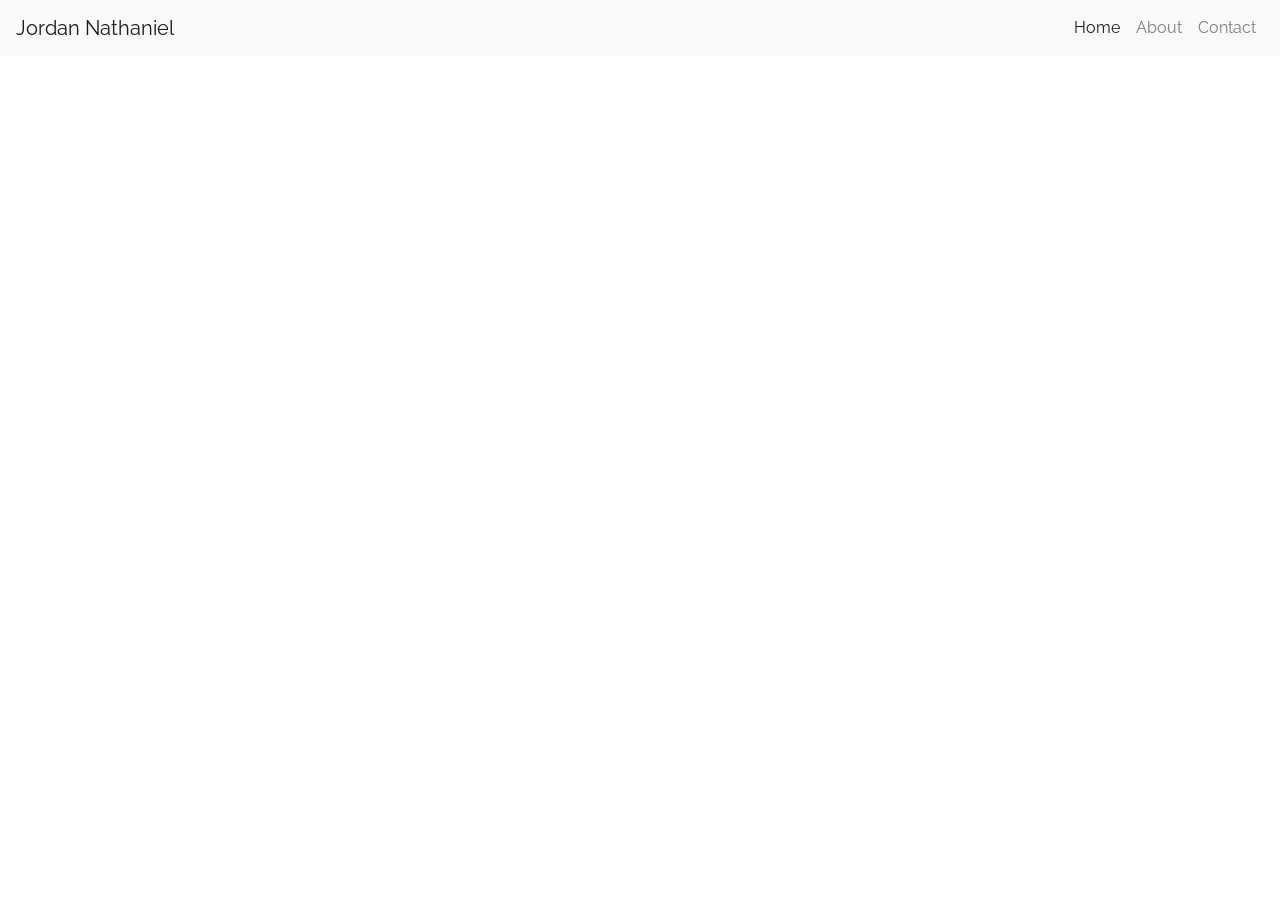
<file: index.html>
<!DOCTYPE html>
<html lang="en">
<head> 
    <meta charset="UTF-8">
    <meta name="viewport" content="width=device-width, initial-scale=1.0">
    <link rel="stylesheet" href="https://cdn.jsdelivr.net/npm/bootstrap@4.6.2/dist/css/bootstrap.min.css">
    <link rel="stylesheet" href="Home.css">
    <title>Jordan Nathaniel</title>
</head>
<body>

    <div class="containter">
       <video src="bg.mp4" autoplay loop playsinline muted preload></video>

        <header>
            <h1>The Vessel <span> Movement</span> </h1>
        </header>

        <div class="description">
            <p>
                But he knows the way that I take; when he has tried me, I shall come out as gold. Job 23:10
            </p>
        </div>

    </div>

    <nav class="navbar navbar-expand-lg navbar-light bg-light">
        <a class="navbar-brand" href="/Jordan-Nathaniel/index.html">Jordan Nathaniel</a>
        <button class="navbar-toggler" type="button" data-toggle="collapse" data-target="#navbarNav" aria-controls="navbarNav" aria-expanded="false" aria-label="Toggle navigation">
            <span class="navbar-toggler-icon"></span>
        </button>
        <div class="collapse navbar-collapse" id="navbarNav">
            <ul class="navbar-nav ml-auto">
                <li class="nav-item active">
                    <a class="nav-link" href="/Jordan-Nathaniel/index.html">Home</a>
                </li>
                <li class="nav-item">
                    <a class="nav-link" href="About.html">About</a>
                </li>
                <li class="nav-item">
                    <a class="nav-link" href="Contact.html">Contact</a>
                </li>
            </ul>
        </div>
    </nav>

    <script src="https://cdn.jsdelivr.net/npm/jquery@3.5.1/dist/jquery.slim.min.js"></script>
    <script src="https://cdn.jsdelivr.net/npm/bootstrap@4.6.2/dist/js/bootstrap.min.js"></script>
</body>
</html>
</file>
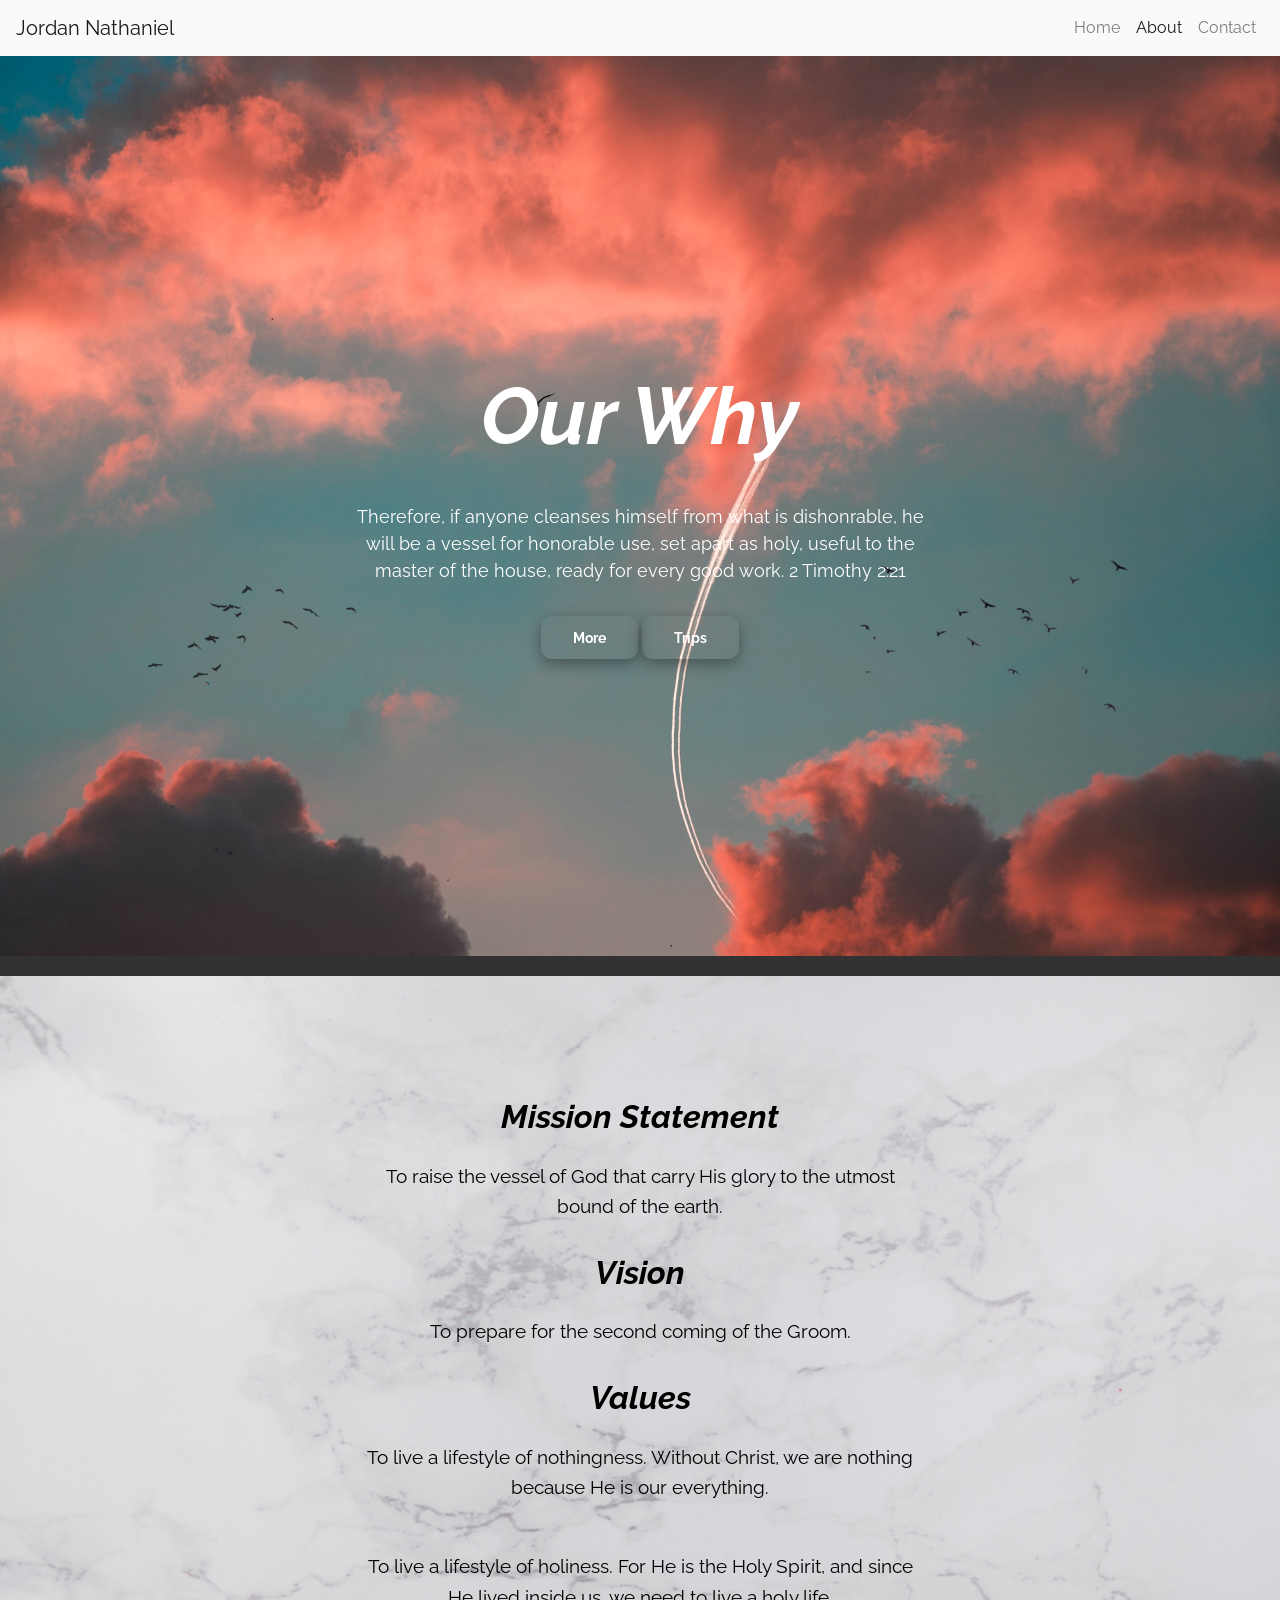
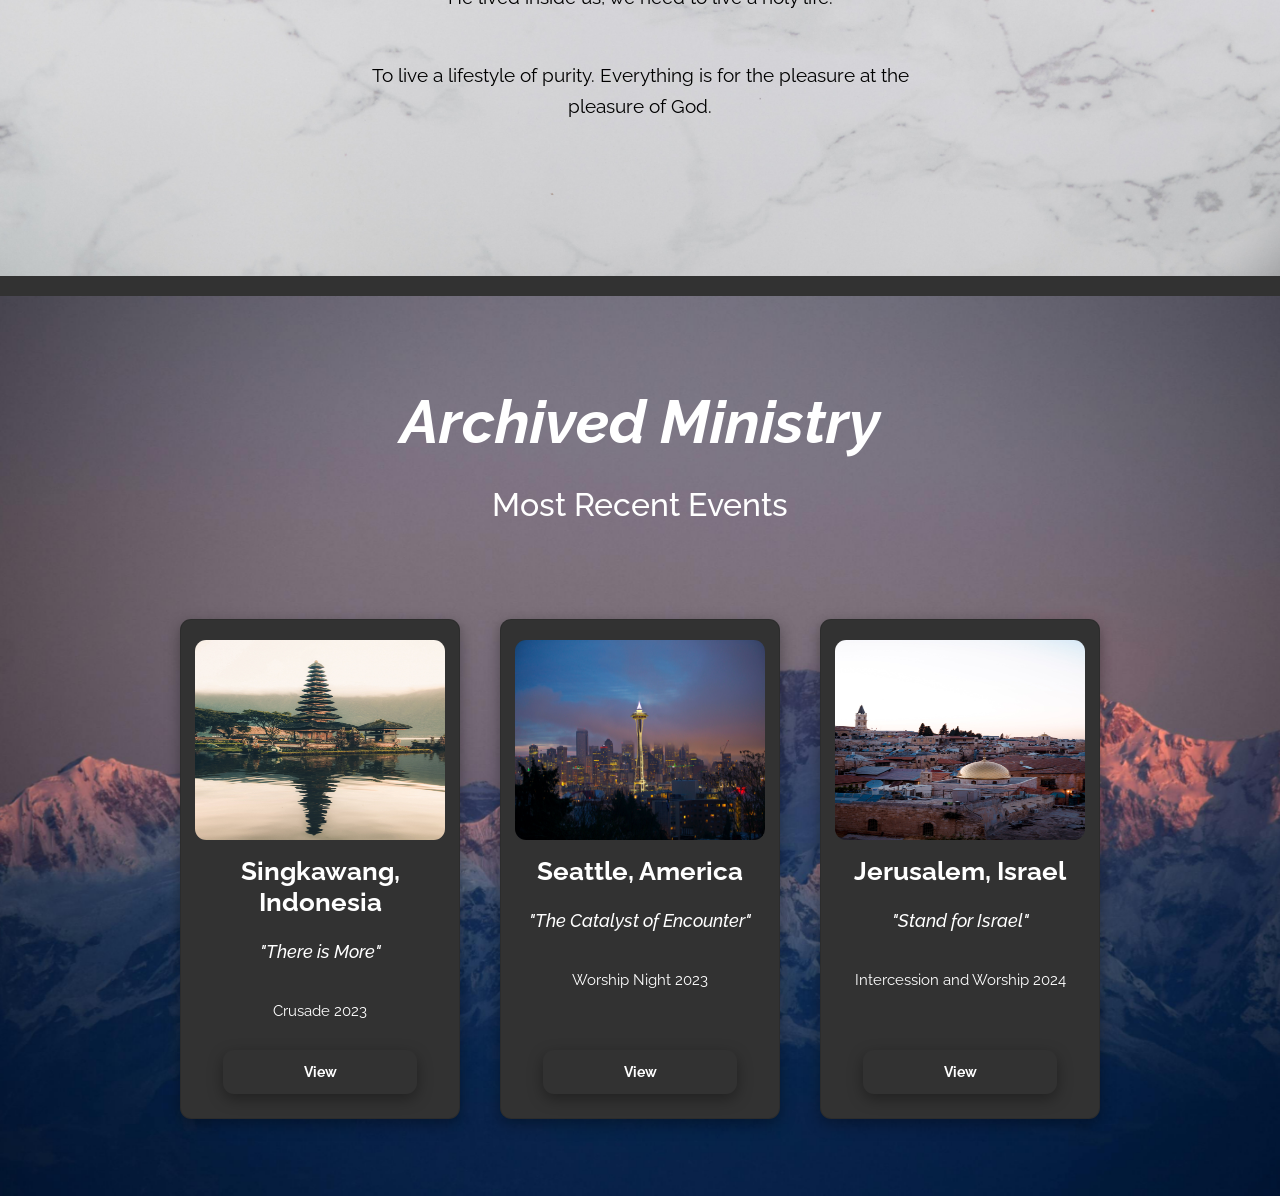
<file: About.html>
<!DOCTYPE html>
<html lang="en">
<head>
    <meta charset="UTF-8">
    <meta name="viewport" content="width=device-width, initial-scale=1.0">
    <link rel="stylesheet" href="https://cdn.jsdelivr.net/npm/bootstrap@4.6.2/dist/css/bootstrap.min.css">
    <link rel="stylesheet" href="About.css">
    <title>Parallax Background | Jordan Nathaniel</title>
</head>

<body>
    <nav class="navbar navbar-expand-lg navbar-light bg-light">
        <a class="navbar-brand" href="/Jordan-Nathaniel/index.html">Jordan Nathaniel</a>
        <button class="navbar-toggler" type="button" data-toggle="collapse" data-target="#navbarNav" aria-controls="navbarNav" aria-expanded="false" aria-label="Toggle navigation">
            <span class="navbar-toggler-icon"></span>
        </button>
        <div class="collapse navbar-collapse" id="navbarNav">
            <ul class="navbar-nav ml-auto">
                <li class="nav-item">
                    <a class="nav-link" href="/Jordan-Nathaniel/index.html">Home</a>
                </li>
                <li class="nav-item active">
                    <a class="nav-link" href="About.html">About</a>
                </li>
                <li class="nav-item">
                    <a class="nav-link" href="Contact.html">Contact</a>
                </li>
            </ul>
        </div>
    </nav>

    <section class="section section1">
        <div class="container">
            <h1> Our Why </h1>
            <p>Therefore, if anyone cleanses himself from what is dishonrable, he will be a vessel for 
                honorable use, set apart as holy, useful to the master of the house, ready for every good work. 2 Timothy 2:21
            </p>
            <div class="button-wrapper">
                <a href="#mission-section">More</a>
                <a href="#trips">Trips</a>
            </div>
        </div>
    </section>

    <div class="blank"></div>

    <section class="section section2">
        <div class="container three" id="mission-section">
            <h2> Mission Statement </h2>
            <p>To raise the vessel of God that carry His glory to the utmost bound of the earth.</p>
            <h2>Vision</h2>
            <p>To prepare for the second coming of the Groom.</p>
            <h2>Values</h2>
            <p>To live a lifestyle of nothingness. Without Christ, we are nothing because He is our everything.</p>
            <p>To live a lifestyle of holiness. For He is the Holy Spirit, and since He lived inside us, we need to live a holy life. </p>
            <p>To live a lifestyle of purity. Everything is for the pleasure at the pleasure of God.</p>
        </div>
    </section>

    <div class="blank"></div>

    <section class="section section3">
        <h1>Archived Ministry</h1>
        <h2>Most Recent Events</h2>
        <div class="container second" id="trips">
            <!--<div class="title">
                <h1>Where I've Been</h1>
            </div> -->
            <div class="card">
                <div class="info">
                    <img src="Trip1.jpg">
                    <h3>Singkawang, Indonesia</h3>
                    <h4>"There is More"</h4>
                    <p>Crusade 2023</p>
                </div>
                <a href="">View</a>
            </div>
            <div class="card">
                <div class="info">
                    <img src="Seattle, America.jpg">
                    <h3>Seattle, America</h3>
                    <h4>"The Catalyst of Encounter"</h4>
                    <p>Worship Night 2023</p>
                </div>
                <a href="">View</a>
            </div>
            <div class="card">
                <div class="info">
                    <img src="Jerusalem, Israel.jpg">
                    <h3>Jerusalem, Israel</h3>
                    <h4>"Stand for Israel"</h4>
                    <p>Intercession and Worship 2024</p>
                </div>
                <a href="">View</a>
            </div>
        </div>
    </section>

<script src="https://cdn.jsdelivr.net/npm/jquery@3.5.1/dist/jquery.slim.min.js"></script>
<script src="https://cdn.jsdelivr.net/npm/bootstrap@4.6.2/dist/js/bootstrap.min.js"></script>

</body>

</html>
</file>
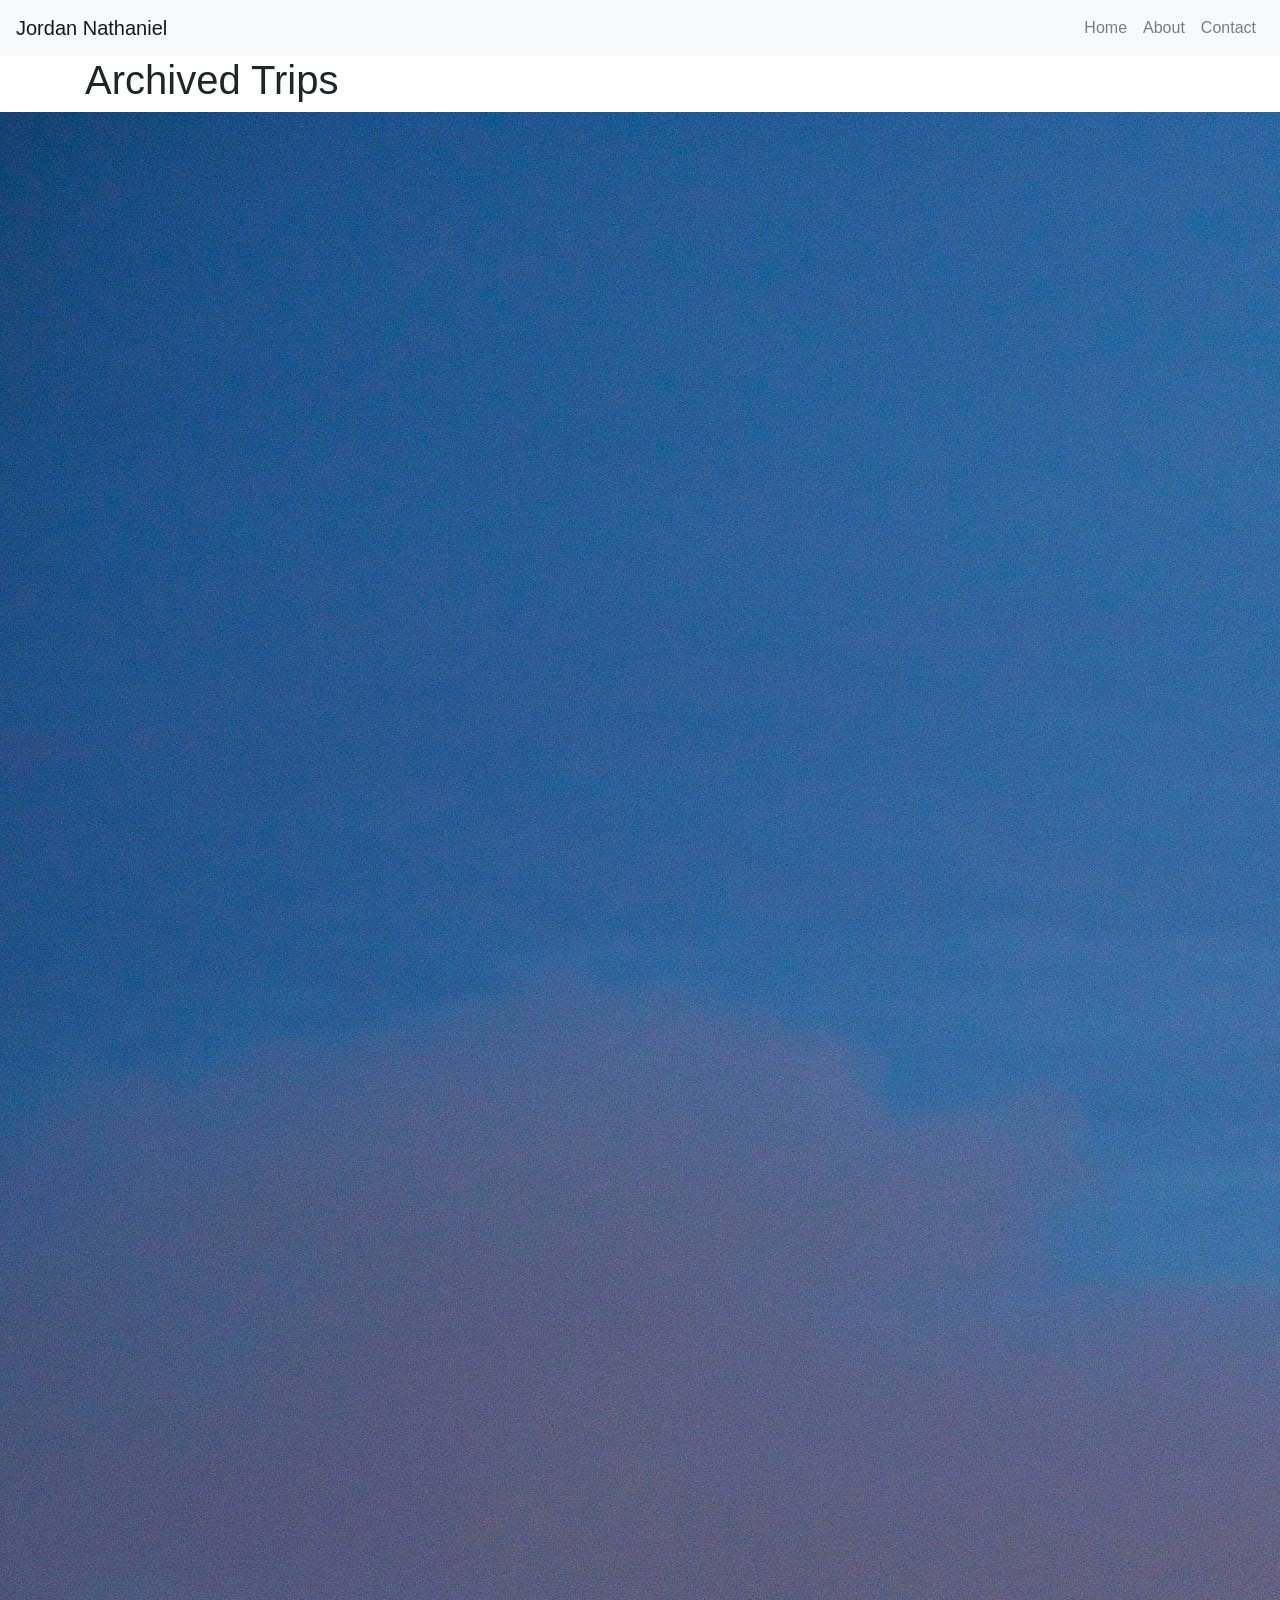
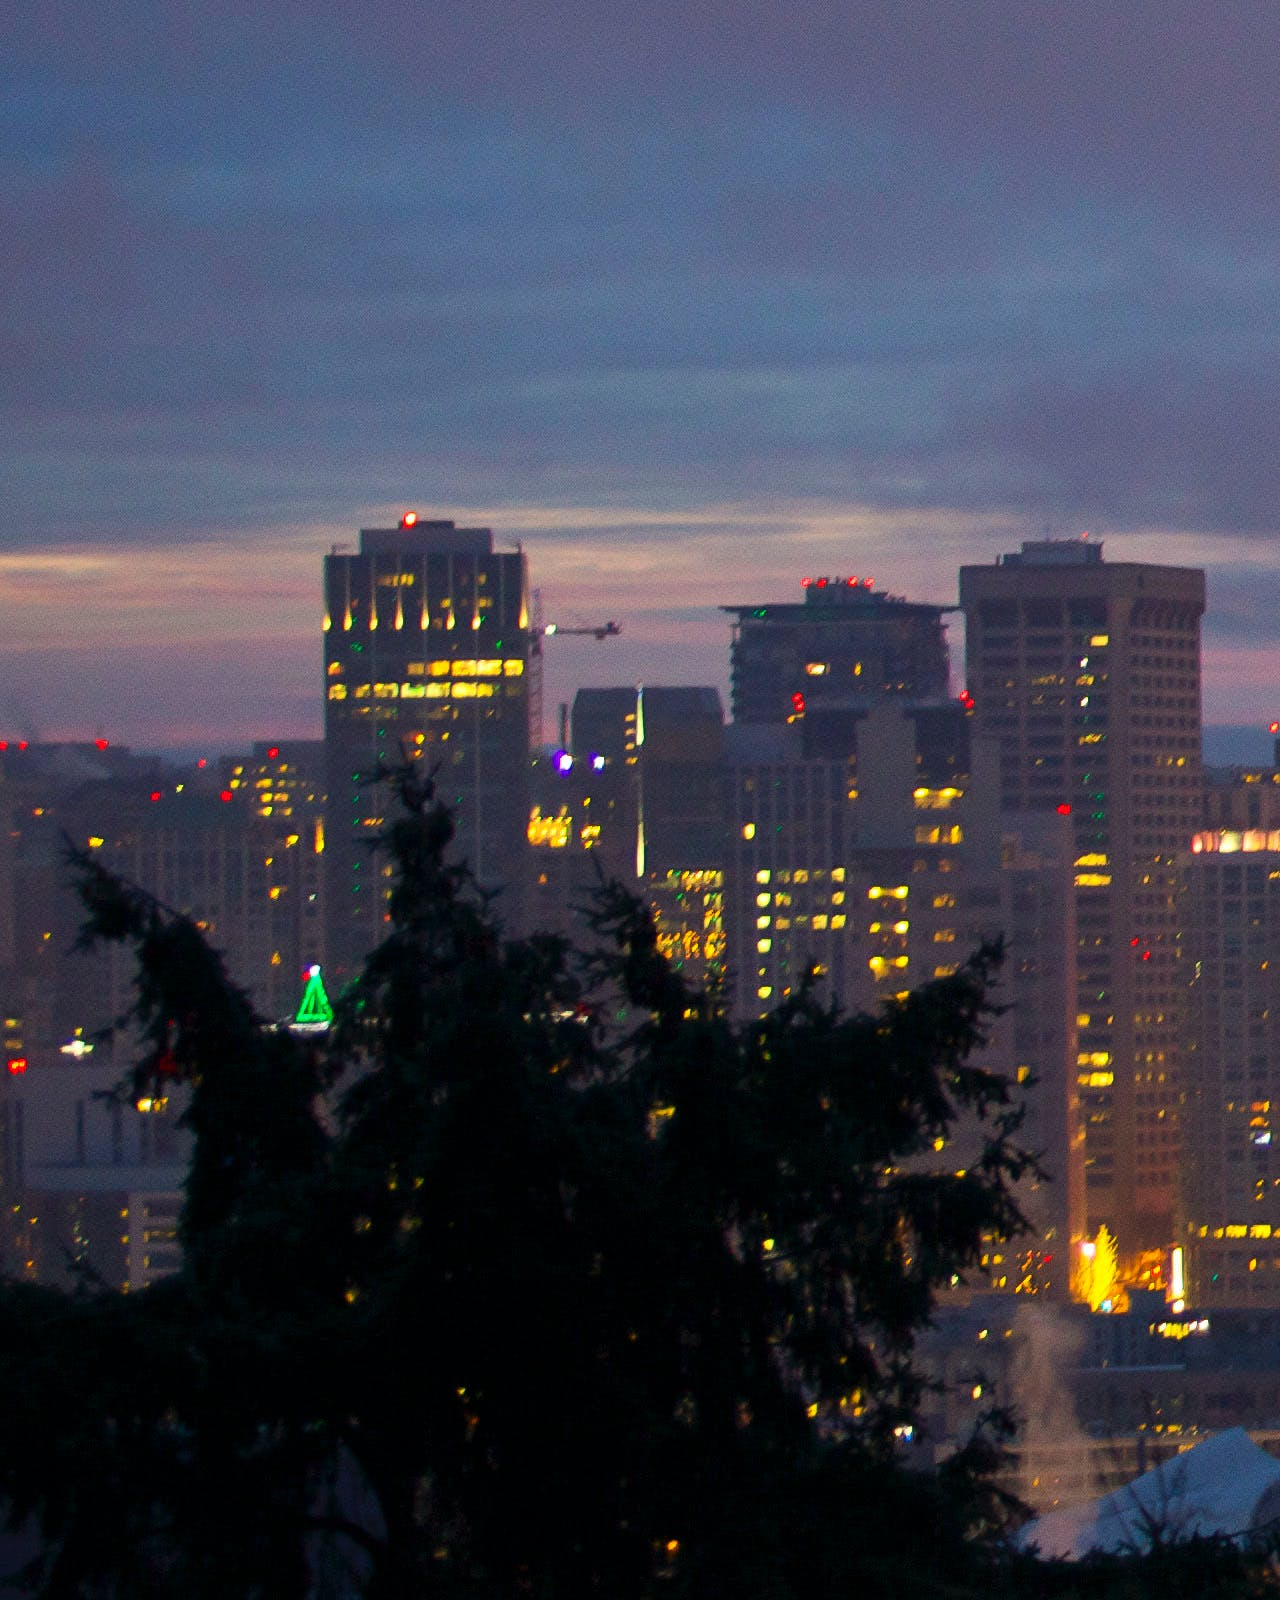
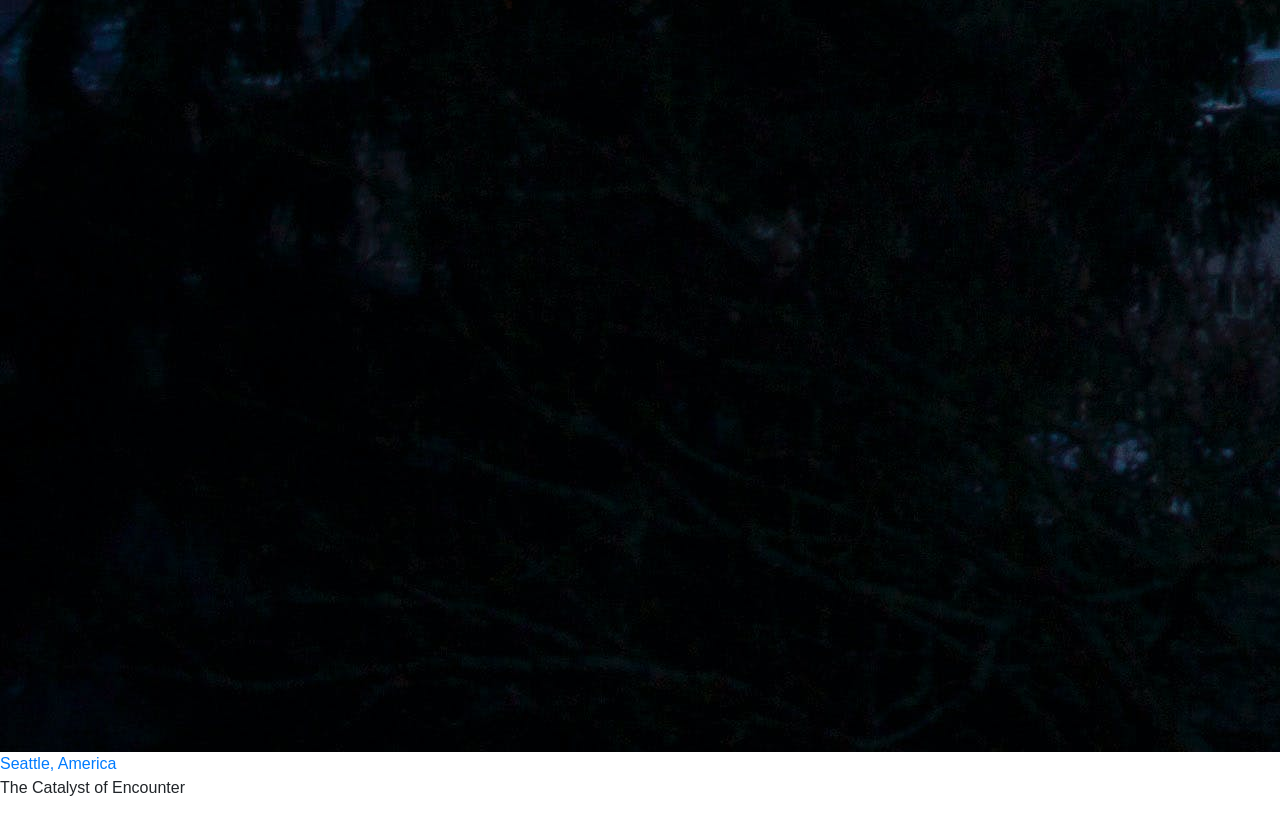
<file: Archive.html>
<!DOCTYPE html>
<html lang="en">
<head>
    <meta charset="UTF-8">
    <meta name="viewport" content="width=device-width, initial-scale=1.0">
    <link rel="stylesheet" href="Archive.css">
    <link rel="stylesheet" href="https://cdn.jsdelivr.net/npm/bootstrap@4.6.2/dist/css/bootstrap.min.css">
    <title>Jordan Nathaniel</title>
</head>

<body>
  <nav class="navbar navbar-expand-lg navbar-light bg-light">
    <a class="navbar-brand" href="/Jordan-Nathaniel/index.html">Jordan Nathaniel</a>
    <button class="navbar-toggler" type="button" data-toggle="collapse" data-target="#navbarNav" aria-controls="navbarNav" aria-expanded="false" aria-label="Toggle navigation">
        <span class="navbar-toggler-icon"></span>
    </button>
    <div class="collapse navbar-collapse" id="navbarNav">
        <ul class="navbar-nav ml-auto">
            <li class="nav-item">
                <a class="nav-link" href="/Jordan-Nathaniel/index.html">Home</a>
            </li>
            <li class="nav-item">
                <a class="nav-link" href="About.html">About</a>
            </li>
            <li class="nav-item">
                <a class="nav-link" href="Contact.html">Contact</a>
            </li>
        </ul>
    </div>
  </nav>

  <div class="container one">
    <h1>Archived Trips</h1>
  </div>

  <div class="Archive">
    <div class="Trips">
      <img src="Seattle, America.jpg">
      <div class="info">
        <a href="#">Seattle, America</a>
        <p>The Catalyst of Encounter</p>
      </div>
    </div>
  </div>

    <script src="https://cdn.jsdelivr.net/npm/jquery@3.5.1/dist/jquery.slim.min.js"></script>
    <script src="https://cdn.jsdelivr.net/npm/bootstrap@4.6.2/dist/js/bootstrap.min.js"></script>
</body>
</file>
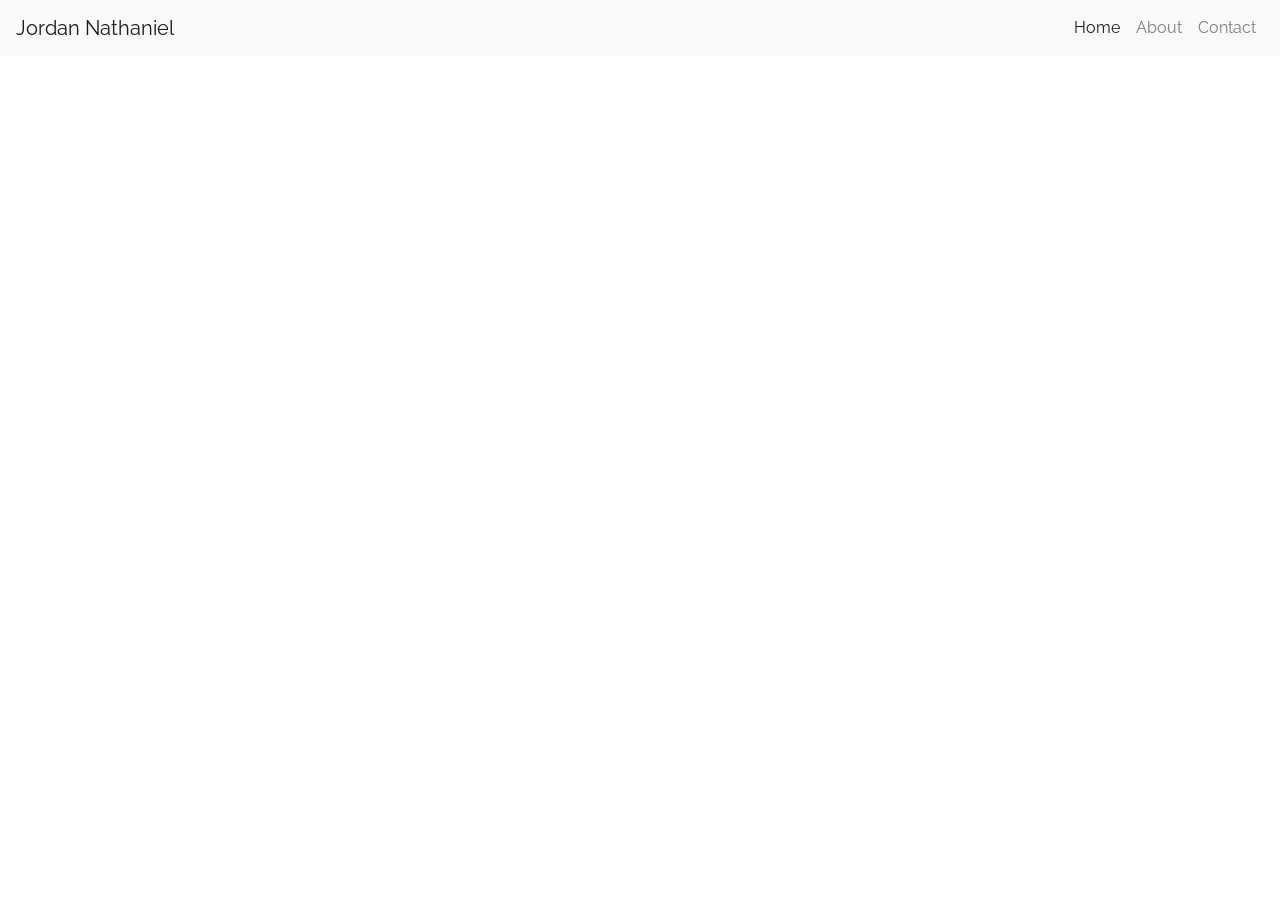
<file: Home.html>
<!DOCTYPE html>
<html lang="en">
<head> 
    <meta charset="UTF-8">
    <meta name="viewport" content="width=device-width, initial-scale=1.0">
    <link rel="stylesheet" href="https://cdn.jsdelivr.net/npm/bootstrap@4.6.2/dist/css/bootstrap.min.css">
    <link rel="stylesheet" href="Home.css">
    <title>Jordan Nathaniel</title>
</head>
<body>

    <div class="containter">
       <video src="bg.mp4" autoplay loop playsinline muted preload></video>

        <header>
            <h1>The Vessel <span> Movement</span> </h1>
        </header>

        <div class="description">
            <p>
                But he knows the way that I take; when he has tried me, I shall come out as gold. Job 23:10
            </p>
        </div>

    </div>

    <nav class="navbar navbar-expand-lg navbar-light bg-light">
        <a class="navbar-brand" href="Home.html">Jordan Nathaniel</a>
        <button class="navbar-toggler" type="button" data-toggle="collapse" data-target="#navbarNav" aria-controls="navbarNav" aria-expanded="false" aria-label="Toggle navigation">
            <span class="navbar-toggler-icon"></span>
        </button>
        <div class="collapse navbar-collapse" id="navbarNav">
            <ul class="navbar-nav ml-auto">
                <li class="nav-item active">
                    <a class="nav-link" href="Home.html">Home</a>
                </li>
                <li class="nav-item">
                    <a class="nav-link" href="About.html">About</a>
                </li>
                <li class="nav-item">
                    <a class="nav-link" href="Contact.html">Contact</a>
                </li>
            </ul>
        </div>
    </nav>

    <script src="https://cdn.jsdelivr.net/npm/jquery@3.5.1/dist/jquery.slim.min.js"></script>
    <script src="https://cdn.jsdelivr.net/npm/bootstrap@4.6.2/dist/js/bootstrap.min.js"></script>
</body>
</html>
</file>
<file: Home.css>
/*Home Page*/

@import url('https://fonts.googleapis.com/css2?family=Raleway:ital,wght@1,100;1,800&display=swap');

body {
    margin: 0;
    padding: 0;
    font-family: 'Raleway', sans-serif;
}

video{
    position: absolute;
    top: 0;
    left: 0;
    width: 100%;
    height: 100%;
    object-fit: cover;
    z-index: -1;
}

header{
    position: absolute;
    top: 50%;
    left: 50%;
    transform: translate(-50%, -50%);
    color: #fff;
    text-align: left;
    z-index: 2;
}

header h1{
    font-weight: 500;
    font-size: 2rem;
    text-transform: uppercase;
    line-height: 1;
}

header span{
    font-weight: 800;
    font-size: 5rem;
    display: block;
}

@media screen and (max-width: 768px) {
    header {
        text-align: left;
        top: 40%;
        transform: translate(-50%, -50%);
    }

    header h1 {
        font-size: 1.5rem;
    }

    header span {
        font-size: 4rem;
    }
}

.description{
    position: absolute;
    bottom: 30%;
    width: 40%;
    height: auto;
    left: 50%;
    transform: translateX(-50%);
    color: #fff;
    opacity: 1;
    padding: 1.5rem;
    font-size: large;
    font-weight: 400;
    text-align: center;
}

.description p{
    text-align: center;
    max-width: 42 rem;
    margin-inLine: auto;
    line-height: 1.5;
    font-family: 'Raleway', sans-serif;
    font-style: italic;
}

@media screen and (max-width: 1200px){
    .description{
        position: absolute;
        width: 50vw;
        padding: 0.6rem 1.5rem;
    }
}

/* Add z-index to the navbar */
.navbar {
    position: relative;
    z-index: 1;
}
</file>
<file: About.css>
/* About Page */
@import url('https://fonts.googleapis.com/css2?family=Poppins:ital,wght@1,700&family=Raleway:ital,wght@1,100;1,800&display=swap');


body, html {
    background-color: #323232;
    margin: 0;
    padding: 0;
    box-sizing: border-box;
    font-family: 'Raleway', Times;
}

.section {
    height: 100vh; /* Set each section to full viewport height */
    background-position: center;
    background-size: cover;
}

.section1 {
    background-image: url('abg.jpg'); /* First section background image */
}

.section2 {
    background-image: url('why.jpg'); /* Second section background image */
}

.section2 h2{
    font-weight: bold;
}

.section3 {
    color: #fff;
    text-align: center;
    display: flex;
    flex-direction: column;
    align-items: center;
    justify-content: center;
    background-image: url('abg2.jpg'); /* Third section background image */
}

.section3 h1{
    font-style: italic;
    padding: 10px;
    font-size: 60px;
    margin-top: 80px;
}

.section3 h2{
    padding: 10px;
}

.section3 h3{
    font-size: 30px;
    padding: 0;
    font-style: normal;
}

.section3 h4{
    padding: 15px;
    font-style: italic;
    font-size: 18px;
}

.section3 p{
    padding: 15px;
    font-size: 15px;
}

/*First container*/
.container{
    color: #fff;
    text-align: center;
    width: 100%;
    height: 100vh;
    display: flex;
    flex-direction: column;
    align-items: center;
    justify-content: center;
}

/*About*/
h1{
    font-style: italic;
    font-weight: 700;
    font-size: 5rem;
    padding: 15px;
}
/*Paragraph under about*/
p{
    max-width: 600px;
    line-height: 1.5;
    padding: 1rem;
    font-size: 18px;
}

 /* More and Trips Button */
.container a{
    display: inline-block;
    color: white;
    padding: 0.7rem 2rem;
    text-decoration: none;
    font-weight: 700;
    border-radius: 0.7rem;
    box-shadow: 0 5px 15px rgba(0, 0, 0, 0.35);
    font-size: 0.9rem;
    transition: all 0.3s ease;
}

.container a:hover{
    background-color: #222;
    transform: scale(1.1)
}

.blank {
    width: 100%;
    height: 20px;
}

 /* More page */
html {
    scroll-behavior: smooth;
}

.three {
    color: black;
    padding: 40px; 
    text-align: center; 
}



.container.three h2{
    font-style: italic;
}

.container.three p {
    font-size: 1.2rem; 
    line-height: 1.6; 
    text-align: center;
}

/* Second background image*/
.second{
    background-attachment: fixed;
    flex-direction: row;
    gap: 2.5rem;
}

/* Trips */
.card{
    display: flex;
    flex-direction: column;
    width: 280px;
    height: 500px;
    background-color: #323232;
    align-items: center;
    justify-content: space-between;
    border-radius: 0.7rem;
    box-shadow: 0 5px 15px rgba(0, 0, 0, 0.35);
    transition: all 0.4s ease;
}

.card .info{
    width: 100%;
    display: flex;
    flex-direction: column;
    align-items: center;
    overflow: hidden;
}

.card .info img{
    width: 90%;
    height: 200px;
    background-size: cover;
    background-position: center;
    margin-top: 20px;
    border-radius: 0.7rem;
    border-image: fill;
}

.card .info h3{
    font-weight: 700;
    font-size: calc(0.8rem + 1vw);
    margin-top: 1rem;
}



.card .info p{
    margin-bottom: 1rem;
}

.card a{
    margin-bottom: 1.5rem;
    width: 70%;
}

.card:hover{
    transform: scale(1.1)
}
</file>
<file: Archive.css>
/* Trips Page */

body {
    background-color: #323232;
}
</file>
